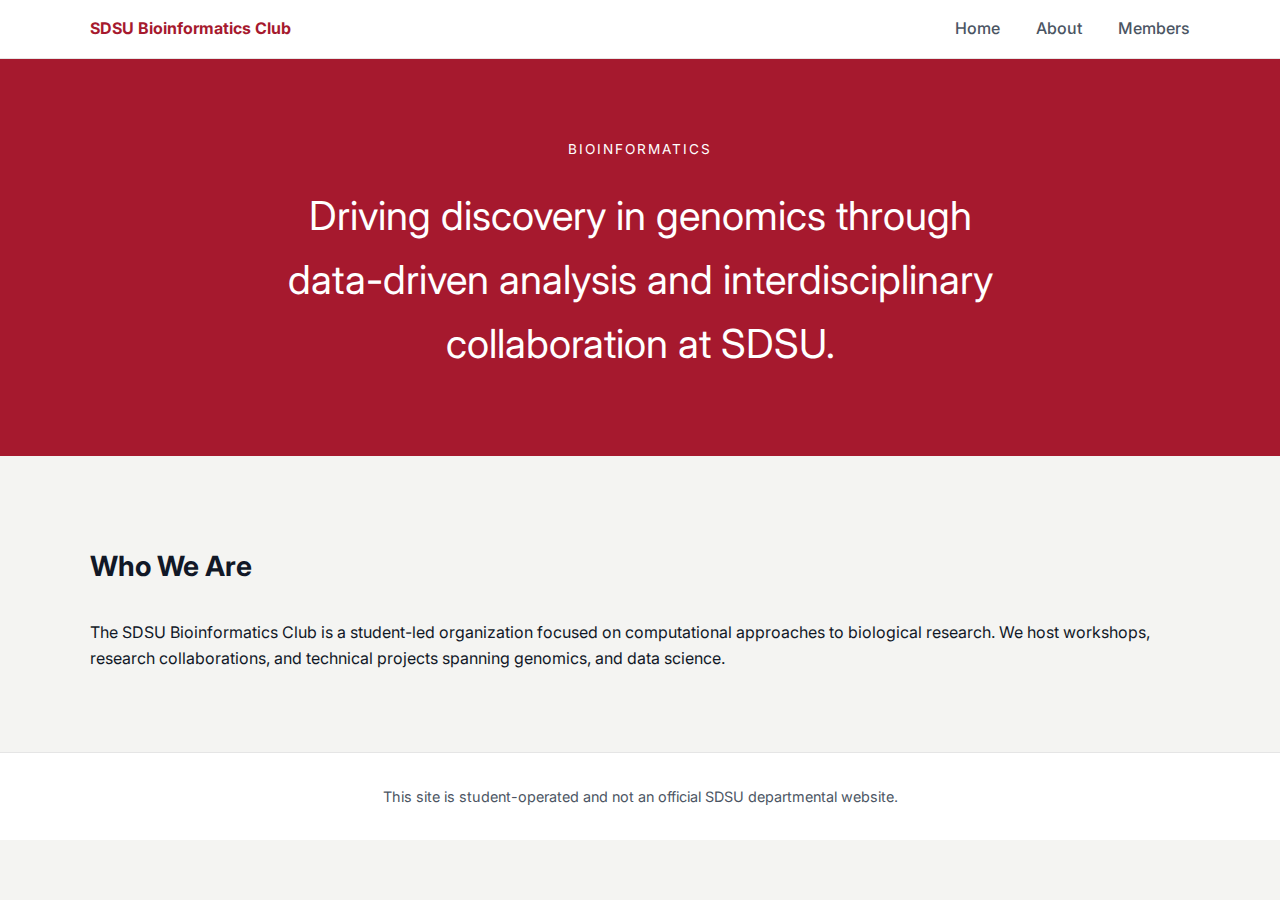
<file: index.html>
<!DOCTYPE html>
<html lang="en">
<head>
    <meta charset="UTF-8">
    <title>SDSU Bioinformatics Club</title>
    <meta name="viewport" content="width=device-width, initial-scale=1">

    <link href="https://fonts.googleapis.com/css2?family=Inter:wght@400;500;600&display=swap" rel="stylesheet">
    <link rel="stylesheet" href="static/css/styles.css">
</head>
<body>

<nav class="site-nav">
    <div class="container nav-inner">
        <div class="logo">SDSU Bioinformatics Club</div>
        <div class="nav-links">
            <a href="index.html">Home</a>
            <a href="about.html">About</a>
            <a href="members.html">Members</a>
        </div>
    </div>
</nav>

<section class="hero">
    <div class="container">
        <div class="hero-subtitle">Bioinformatics</div>
        <h1 class="hero-title">
            Driving discovery in genomics through data-driven analysis and interdisciplinary collaboration at SDSU.
        </h1>
    </div>
</section>

<section class="section">
    <div class="container">
        <h2 class="section-title">Who We Are</h2>
        <p>
            The SDSU Bioinformatics Club is a student-led organization focused on computational approaches
            to biological research. We host workshops, research collaborations, and technical projects
            spanning genomics, and data science.
        </p>
    </div>
</section>

<footer class="site-footer">
    <div class="container">
        This site is student-operated and not an official SDSU departmental website.
    </div>
</footer>

</body>
</html>
</file>
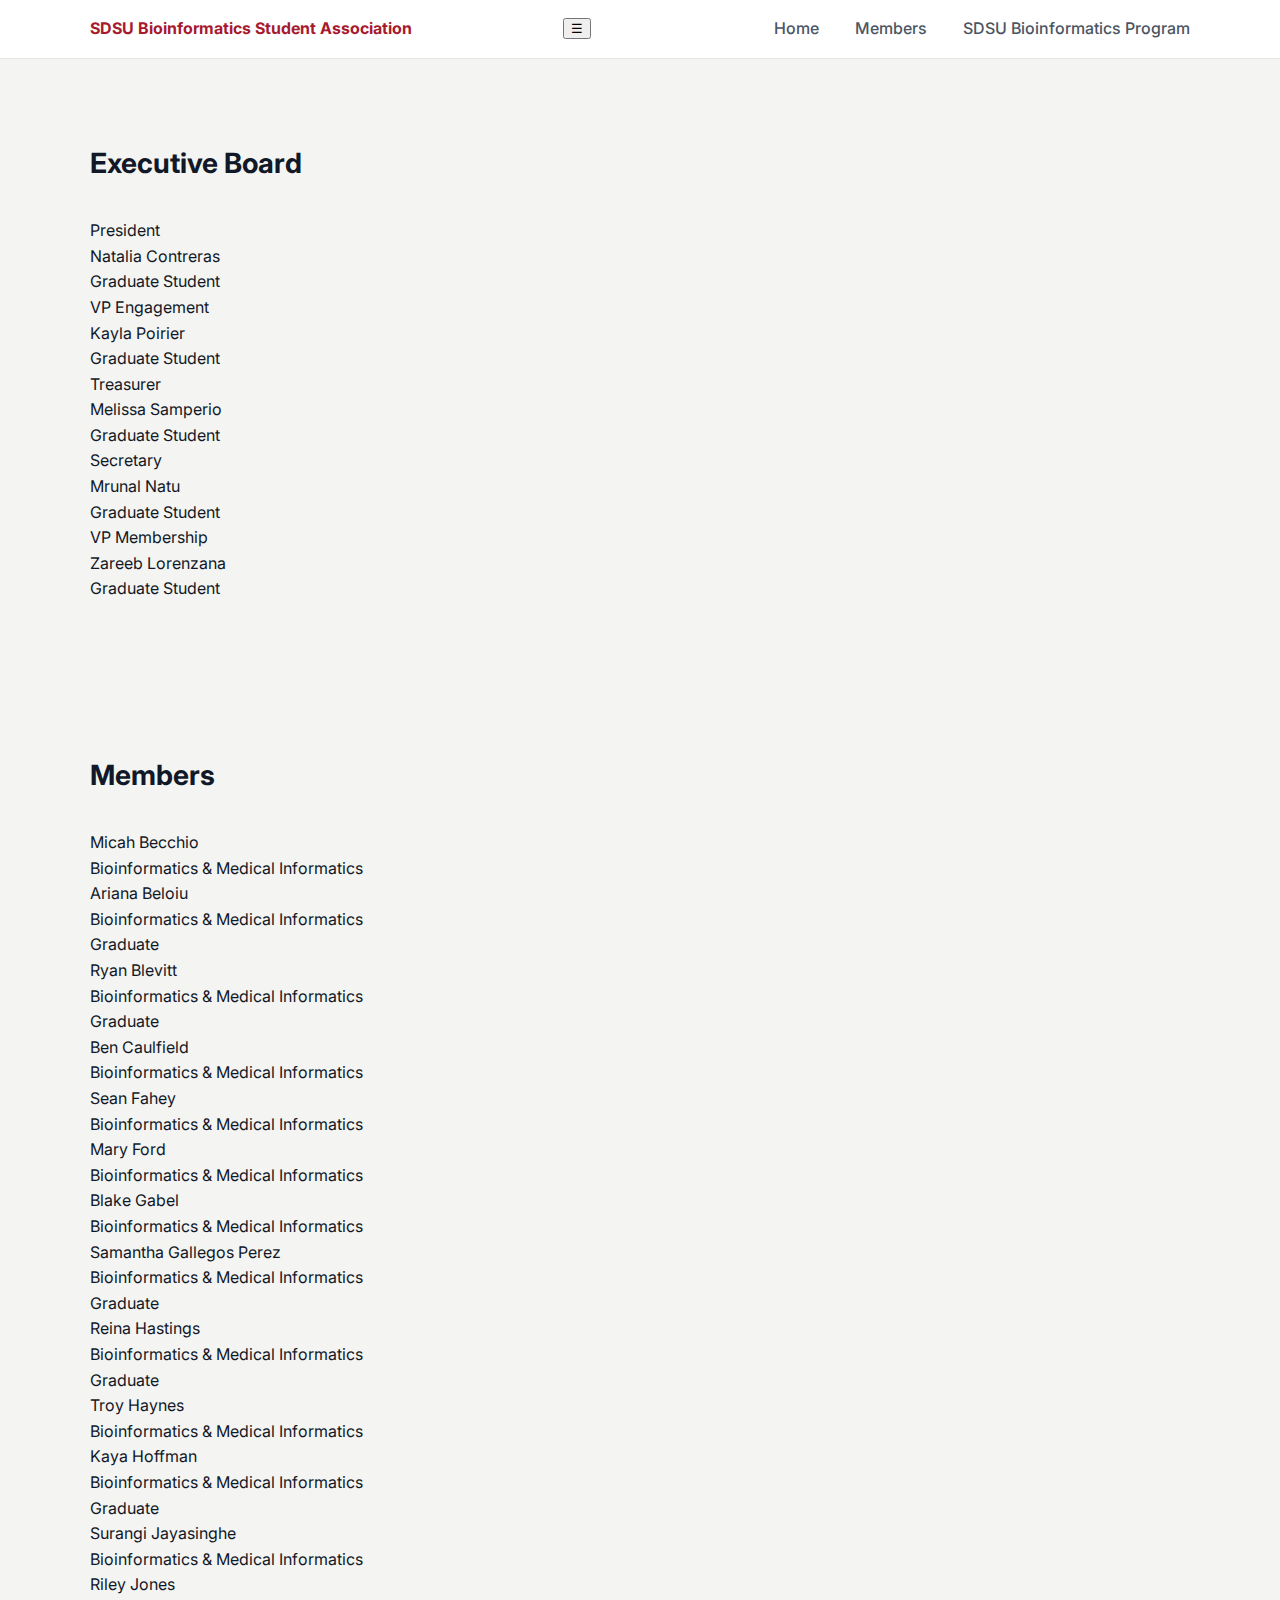
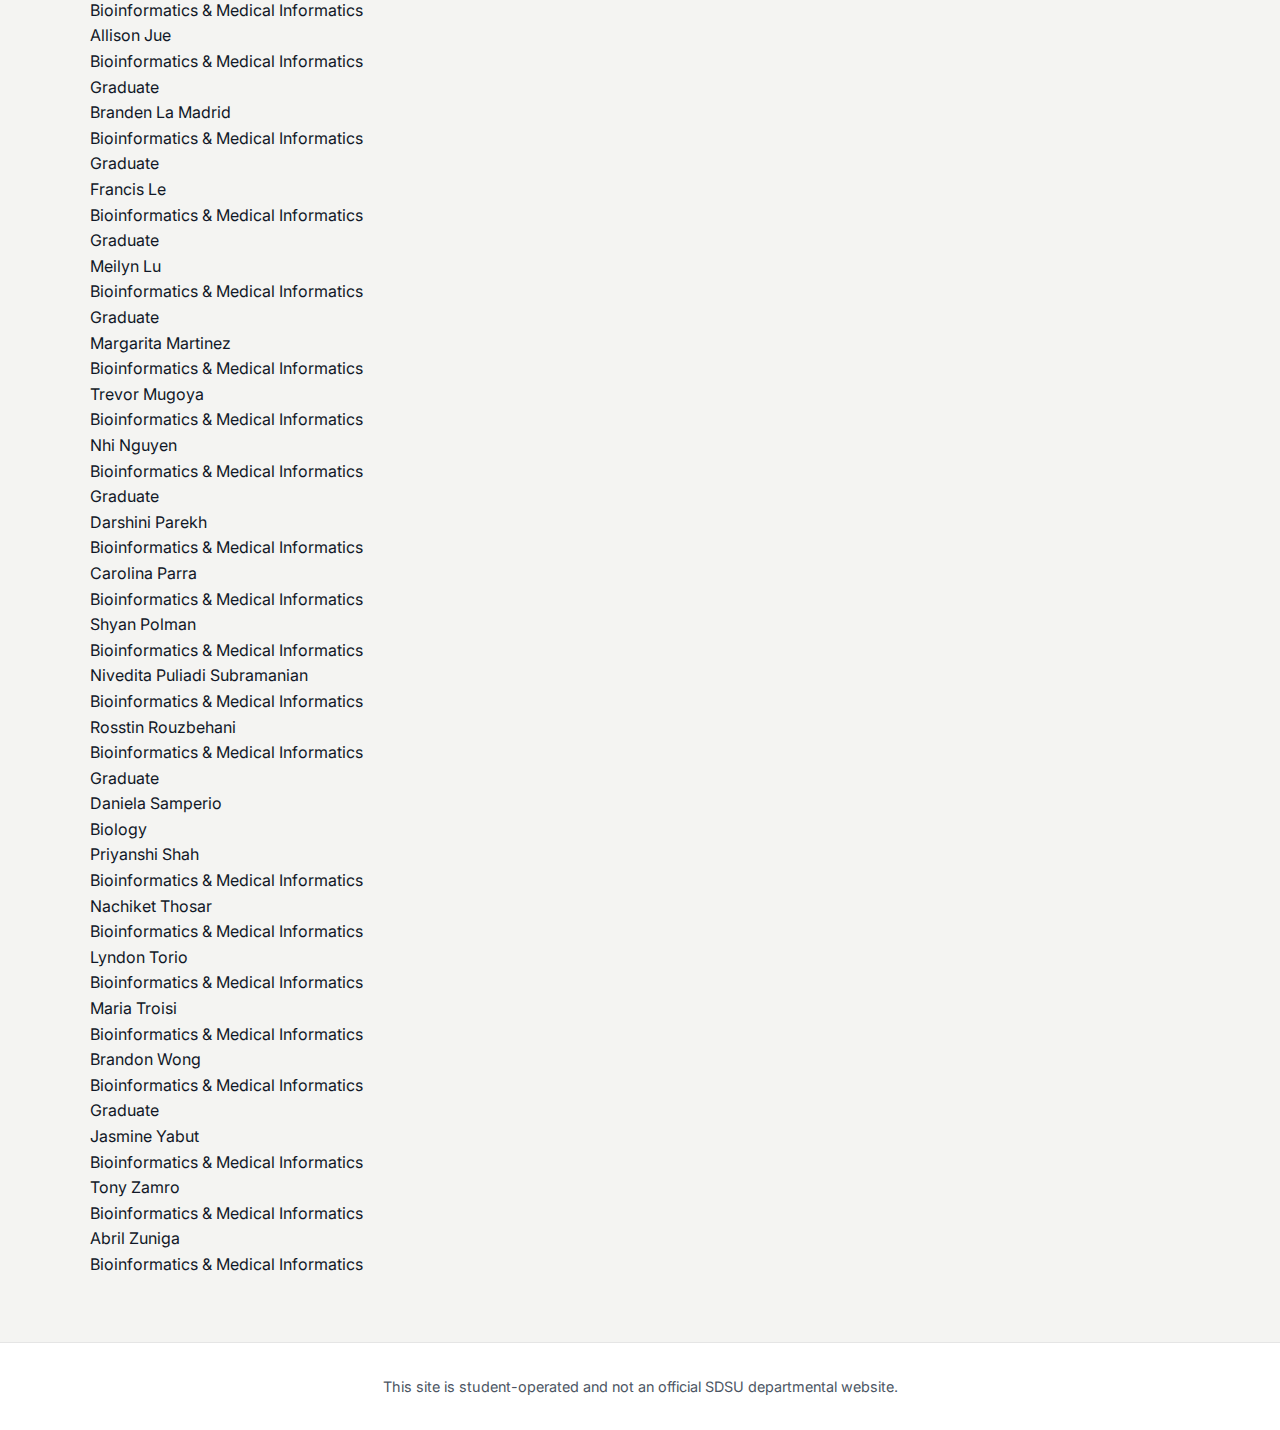
<file: members/index.html>
<!DOCTYPE html>
<html lang="en">
<head>
    <meta charset="UTF-8">
    <title>Members | SDSU Bioinformatics Student Association</title>
    <meta name="viewport" content="width=device-width, initial-scale=1">
    <link href="https://fonts.googleapis.com/css2?family=Inter:wght@400;500;600&display=swap" rel="stylesheet">
    <link rel="stylesheet" href="/static/css/styles.css">
    <script src="/static/js/menu.js"></script>
    <script src="/static/js/members.js"></script>
</head>
<body>

<nav class="site-nav">
  <div class="container nav-inner">
    <div class="logo">SDSU Bioinformatics Student Association</div>

    <button class="menu-toggle" id="menu-toggle">
      ☰
    </button>

    <div class="nav-links" id="nav-links">
      <a href="/">Home</a>
      <a href="/members/">Members</a>
      <a href="https://informatics.sdsu.edu/">SDSU Bioinformatics Program</a>
    </div>
  </div>
</nav>

<section class="section">
  <div class="container">
    <h1 class="section-title">Executive Board</h1>

    <div class="board-grid">

      <div class="board-member">
        <div class="board-role">President</div>
        <div class="board-name">Natalia Contreras</div>
        <div class="board-meta">Graduate Student</div>
      </div>

      <div class="board-member">
        <div class="board-role">VP Engagement</div>
        <div class="board-name">Kayla Poirier</div>
        <div class="board-meta">Graduate Student</div>
      </div>

      <div class="board-member">
        <div class="board-role">Treasurer</div>
        <div class="board-name">Melissa Samperio</div>
        <div class="board-meta">Graduate Student</div>
      </div>

      <div class="board-member">
        <div class="board-role">Secretary</div>
        <div class="board-name">Mrunal Natu</div>
        <div class="board-meta">Graduate Student</div>
      </div>

      <div class="board-member">
        <div class="board-role">VP Membership</div>
        <div class="board-name">Zareeb Lorenzana</div>
        <div class="board-meta">Graduate Student</div>
      </div>

    </div>
  </div>
</section>

<section class="section">
  <div class="container">
    <h2 class="section-title">Members</h2>
    <div id="member-list" class="board-grid"></div>
  </div>
</section>



<footer class="site-footer">
    <div class="container">
        This site is student-operated and not an official SDSU departmental website.
    </div>
</footer>

</body>
</html>
</file>
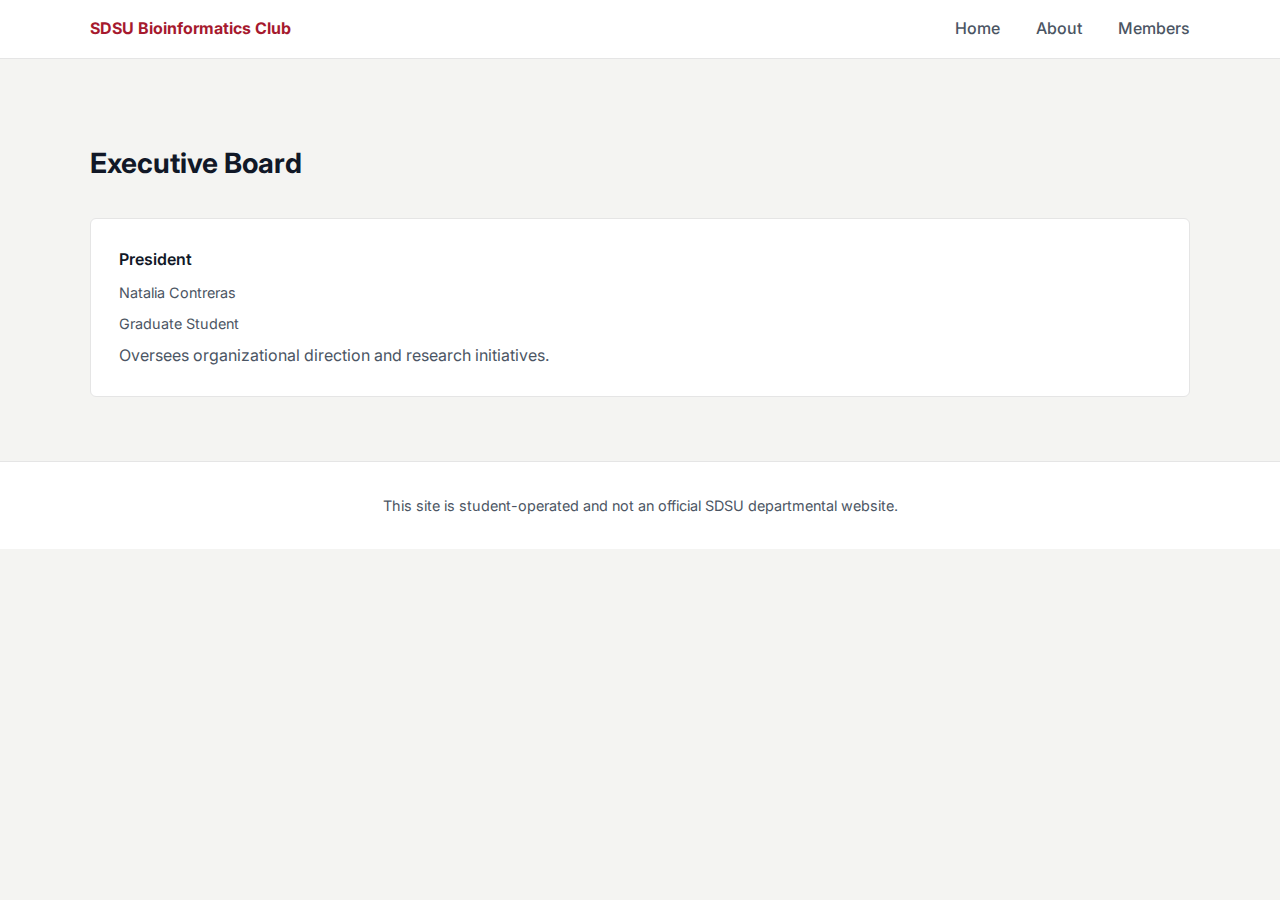
<file: members.html>
<!DOCTYPE html>
<html lang="en">
<head>
    <meta charset="UTF-8">
    <title>Members | SDSU Bioinformatics Club</title>
    <meta name="viewport" content="width=device-width, initial-scale=1">
    <link href="https://fonts.googleapis.com/css2?family=Inter:wght@400;500;600&display=swap" rel="stylesheet">
    <link rel="stylesheet" href="static/css/styles.css">
</head>
<body>

<nav class="site-nav">
    <div class="container nav-inner">
        <div class="logo">SDSU Bioinformatics Club</div>
        <div class="nav-links">
            <a href="index.html">Home</a>
            <a href="about.html">About</a>
            <a href="members.html">Members</a>
        </div>
    </div>
</nav>

<section class="section">
    <div class="container">
        <h1 class="section-title">Executive Board</h1>

        <div class="card">
            <div class="card-title">President</div>
            <div class="card-meta">Natalia Contreras</div>
            <div class="card-meta">Graduate Student</div>
            <div class="card-description">
                Oversees organizational direction and research initiatives.
            </div>
        </div>

    </div>
</section>

<footer class="site-footer">
    <div class="container">
        This site is student-operated and not an official SDSU departmental website.
    </div>
</footer>

</body>
</html>
</file>
<file: static/css/styles.css>
:root {
    --sdsu-red: #A6192E;
    --sdsu-red-dark: #8E1728;
    --bg-light: #F4F4F2;
    --border-light: #E5E5E5;
    --text-primary: #111827;
    --text-secondary: #4B5563;
    --white: #FFFFFF;
}

body {
    margin: 0;
    font-family: "Inter", sans-serif;
    background-color: var(--bg-light);
    color: var(--text-primary);
    line-height: 1.6;
}

.container {
    max-width: 1100px;
    margin: 0 auto;
    padding: 0 2rem;
}

.site-nav {
    background: var(--white);
    border-bottom: 1px solid var(--border-light);
    padding: 1rem 0;
}

.nav-inner {
    display: flex;
    justify-content: space-between;
    align-items: center;
}

.logo {
    font-weight: 700;
    color: var(--sdsu-red);
}

.nav-links a {
    margin-left: 2rem;
    text-decoration: none;
    color: var(--text-secondary);
    font-weight: 500;
}

.nav-links a:hover {
    color: var(--sdsu-red);
}

.hero {
    background: var(--sdsu-red);
    color: var(--white);
    padding: 5rem 0;
    text-align: center;
}

.hero-subtitle {
    text-transform: uppercase;
    letter-spacing: 2px;
    font-size: 0.85rem;
    margin-bottom: 1.5rem;
}

.hero-title {
    font-size: 2.5rem;
    font-weight: 400;
    max-width: 750px;
    margin: 0 auto;
}

.section {
    padding: 4rem 0;
}

.section-title {
    font-size: 1.75rem;
    margin-bottom: 2rem;
}

.card {
    background: var(--white);
    border: 1px solid var(--border-light);
    padding: 1.75rem;
    border-radius: 6px;
}

.card-title {
    font-weight: 600;
}

.card-meta {
    color: var(--text-secondary);
    font-size: 0.9rem;
    margin: 0.5rem 0;
}

.card-description {
    color: var(--text-secondary);
}

.site-footer {
    background: var(--white);
    border-top: 1px solid var(--border-light);
    padding: 2rem 0;
    font-size: 0.9rem;
    color: var(--text-secondary);
    text-align: center;
}
</file>
